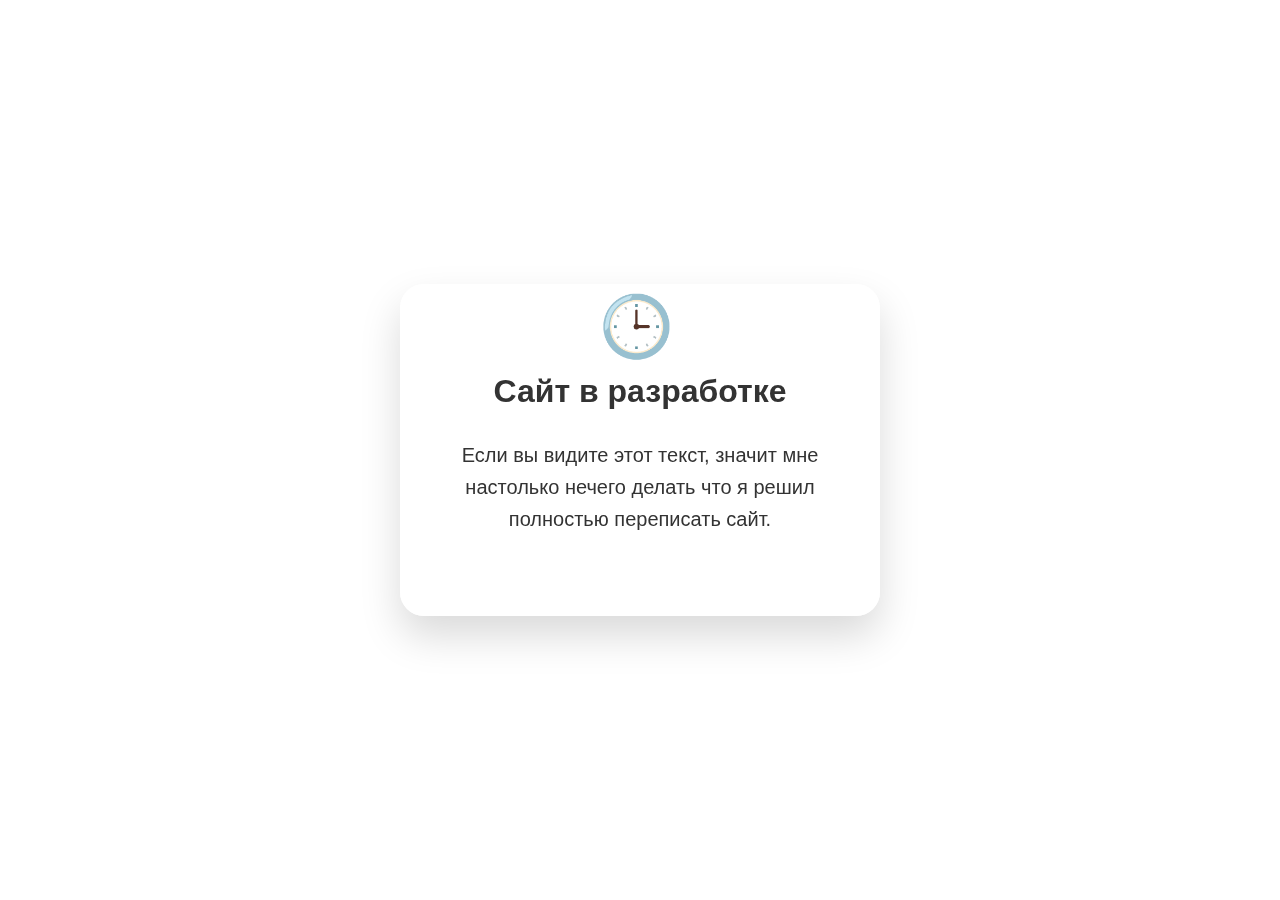
<file: index.html>
<!DOCTYPE html>
<html lang="en">
<head>
    <meta charset="UTF-8">
    <meta name="viewport" content="width=device-width, initial-scale=1.0">
    <title>Сайт в разработке...</title>
    <link rel="stylesheet" href="style.css">
    <script>script.js</script>
</head>
<body>
  <div class="white-square">
       <div class="watches">
        <p>🕒</p>
    </div>
   
        <h1>
            Сайт в разработке
        </h1>
        <p>Если вы видите этот текст, значит мне настолько нечего делать что я решил полностью переписать сайт.</p>
    </div>
</body>
</html>
</file>
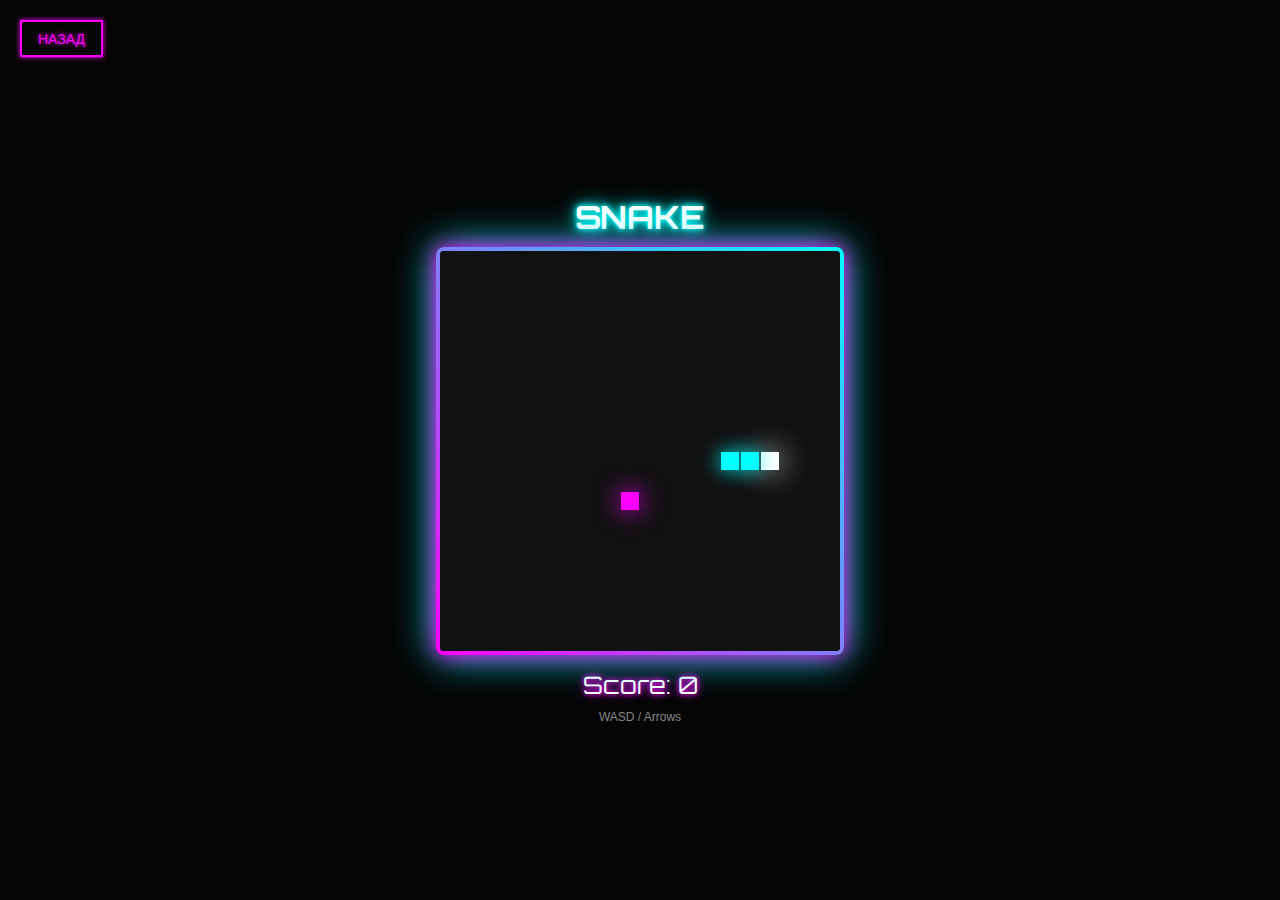
<file: assets/game/snake.html>
<!DOCTYPE html>
<html lang="ru">
<head>
    <meta charset="UTF-8">
    <meta name="viewport" content="width=device-width, initial-scale=1.0">
    <title>Snake</title>
    <link href="https://fonts.googleapis.com/css2?family=Orbitron:wght@400;700&display=swap" rel="stylesheet">
    <style>
        body {
            background-color: #050505;
            display: flex;
            flex-direction: column;
            align-items: center;
            justify-content: center;
            color: #fff;
            font-family: 'Orbitron', sans-serif;
            height: 100vh;
            margin: 0;
            overflow: hidden;
        }
        h1 {
            text-shadow: 0 0 5px #00ffff, 0 0 10px #00ffff, 0 0 20px #00ffff;
            margin-bottom: 10px;
            user-select: none;
        }
        #game-container {
            position: relative;
            box-shadow: 0 0 20px #ff00ff, 0 0 40px #00ffff;
            border-radius: 8px;
            padding: 4px;
            background: linear-gradient(45deg, #ff00ff, #00ffff);
        }
        canvas {
            background-color: #111;
            display: block;
            border-radius: 4px;
        }
        #score-board {
            margin-top: 15px;
            font-size: 24px;
            text-shadow: 0 0 5px #ff00ff, 0 0 10px #ff00ff;
            user-select: none;
        }
        #controls-hint {
            margin-top: 10px;
            font-size: 12px;
            color: #888;
            font-family: sans-serif;
        }
        #game-over-message {
            display: none;
            position: absolute;
            top: 50%;
            left: 50%;
            transform: translate(-50%, -50%);
            font-size: 40px;
            color: #ff3333;
            text-shadow: 0 0 10px #ff0000, 0 0 20px #ff0000, 0 0 30px #ff0000;
            text-align: center;
            z-index: 10;
            white-space: nowrap;
        }
        button {
            font-family: 'Orbitron', sans-serif;
            background: transparent;
            cursor: pointer;
            transition: all 0.3s ease;
        }
        button#restart-btn {
            margin-top: 20px;
            padding: 10px 20px;
            color: #00ffff;
            border: 2px solid #00ffff;
            font-size: 18px;
            box-shadow: 0 0 10px #00ffff;
            text-shadow: 0 0 5px #00ffff;
        }
        button#restart-btn:hover {
            background: #00ffff;
            color: #000;
            box-shadow: 0 0 20px #00ffff, 0 0 40px #00ffff;
        }
        button#back-btn {
            position: absolute;
            top: 20px;
            left: 20px;
            padding: 8px 16px;
            color: #ff00ff;
            border: 2px solid #ff00ff;
            font-size: 14px;
            box-shadow: 0 0 5px #ff00ff;
            text-shadow: 0 0 5px #ff00ff;
            z-index: 100;
        }
        button#back-btn:hover {
            background: #ff00ff;
            color: #000;
            box-shadow: 0 0 15px #ff00ff, 0 0 30px #ff00ff;
        }
    </style>
</head>
<body>

    <button id="back-btn">НАЗАД</button>

    <h1>SNAKE</h1>

    <div id="game-container">
        <canvas id="gameCanvas" width="400" height="400"></canvas>
        <div id="game-over-message">
            GAME OVER<br>
            <button id="restart-btn">RESTART</button>
        </div>
    </div>

    <div id="score-board">Score: <span id="score">0</span></div>
    <div id="controls-hint">WASD / Arrows</div>

    <script>
        const canvas = document.getElementById('gameCanvas');
        const ctx = canvas.getContext('2d');
        const scoreElement = document.getElementById('score');
        const gameOverMessage = document.getElementById('game-over-message');
        const restartBtn = document.getElementById('restart-btn');
        const backBtn = document.getElementById('back-btn');

        const gridSize = 20;
        const tileCount = canvas.width / gridSize;
        let gameSpeed = 100;

        let snake = [];
        let food = {};
        let dx = 0;
        let dy = 0;
        let score = 0;
        let gameLoopInt;
        let isGameOver = false;

        const AudioContext = window.AudioContext || window.webkitAudioContext;
        const audioCtx = new AudioContext();

        function playSound(type) {
            if (audioCtx.state === 'suspended') {
                audioCtx.resume();
            }

            const osc = audioCtx.createOscillator();
            const gainNode = audioCtx.createGain();

            osc.connect(gainNode);
            gainNode.connect(audioCtx.destination);

            const now = audioCtx.currentTime;

            if (type === 'eat') {
                osc.type = 'sine';
                osc.frequency.setValueAtTime(600, now);
                osc.frequency.exponentialRampToValueAtTime(1200, now + 0.1);
                
                gainNode.gain.setValueAtTime(0.1, now);
                gainNode.gain.exponentialRampToValueAtTime(0.01, now + 0.1);
                
                osc.start(now);
                osc.stop(now + 0.1);
            } else if (type === 'die') {
                osc.type = 'sawtooth';
                osc.frequency.setValueAtTime(150, now);
                osc.frequency.exponentialRampToValueAtTime(50, now + 0.5);
                
                gainNode.gain.setValueAtTime(0.2, now);
                gainNode.gain.exponentialRampToValueAtTime(0.01, now + 0.5);
                
                osc.start(now);
                osc.stop(now + 0.5);
            }
        }

        function initGame() {
            snake = [
                {x: 10, y: 10},
                {x: 9, y: 10},
                {x: 8, y: 10}
            ];
            dx = 1;
            dy = 0;
            score = 0;
            isGameOver = false;
            scoreElement.innerText = score;
            gameOverMessage.style.display = 'none';

            createFood();
            
            if (gameLoopInt) clearInterval(gameLoopInt);
            gameLoopInt = setInterval(gameLoop, gameSpeed);
        }

        function createFood() {
            food = {
                x: Math.floor(Math.random() * tileCount),
                y: Math.floor(Math.random() * tileCount)
            };
            snake.forEach(segment => {
                if (segment.x === food.x && segment.y === food.y) {
                    createFood();
                }
            });
        }

        function gameLoop() {
            if (isGameOver) return;
            update();
            draw();
        }

        function update() {
            const head = {x: snake[0].x + dx, y: snake[0].y + dy};

            if (head.x < 0 || head.x >= tileCount || head.y < 0 || head.y >= tileCount) {
                gameOver();
                return;
            }

            for (let i = 0; i < snake.length; i++) {
                if (head.x === snake[i].x && head.y === snake[i].y) {
                    gameOver();
                    return;
                }
            }

            snake.unshift(head);

            if (head.x === food.x && head.y === food.y) {
                score += 10;
                scoreElement.innerText = score;
                playSound('eat');
                createFood();
            } else {
                snake.pop();
            }
        }

        function drawGlowingRect(x, y, color, blurAmount = 20) {
            ctx.fillStyle = color;
            ctx.shadowColor = color;
            ctx.shadowBlur = blurAmount;
            ctx.fillRect(x * gridSize + 1, y * gridSize + 1, gridSize - 2, gridSize - 2);
        }

        function draw() {
            ctx.fillStyle = '#111';
            ctx.shadowBlur = 0;
            ctx.fillRect(0, 0, canvas.width, canvas.height);

            drawGlowingRect(food.x, food.y, '#ff00ff', 25);

            snake.forEach((segment, index) => {
                if (index === 0) {
                     drawGlowingRect(segment.x, segment.y, '#ffffff', 30);
                } else {
                     drawGlowingRect(segment.x, segment.y, '#00ffff');
                }
            });
        }

        function gameOver() {
            isGameOver = true;
            playSound('die');
            clearInterval(gameLoopInt);
            gameOverMessage.style.display = 'block';
            
            draw(); 
            ctx.fillStyle = 'rgba(255, 0, 0, 0.3)';
            ctx.shadowBlur = 0;
            ctx.fillRect(0,0, canvas.width, canvas.height);
        }

        document.addEventListener('keydown', changeDirection);
        
        restartBtn.addEventListener('click', () => {
            playSound('eat');
            initGame();
        });

        backBtn.addEventListener('click', () => {
            window.location.href = '/index.html';
        });

        function changeDirection(event) {
            const LEFT_KEY = 37;
            const RIGHT_KEY = 39;
            const UP_KEY = 38;
            const DOWN_KEY = 40;
            
            const W_KEY = 87;
            const A_KEY = 65;
            const S_KEY = 83;
            const D_KEY = 68;

            const goingUp = dy === -1;
            const goingDown = dy === 1;
            const goingRight = dx === 1;
            const goingLeft = dx === -1;

            const key = event.keyCode;
            
            if ((key === LEFT_KEY || key === A_KEY) && !goingRight) {
                dx = -1; dy = 0;
            }
            if ((key === UP_KEY || key === W_KEY) && !goingDown) {
                dx = 0; dy = -1;
            }
            if ((key === RIGHT_KEY || key === D_KEY) && !goingLeft) {
                dx = 1; dy = 0;
            }
            if ((key === DOWN_KEY || key === S_KEY) && !goingUp) {
                dx = 0; dy = 1;
            }
        }

        initGame();
    </script>
</body>
</html>
</file>
<file: style.css>
body {
    background-size: cover;
    display: flex;
    justify-content: center;
    align-items: center;
    height: 100vh;
    margin: 0;
    font-family: 'Segoe UI', Arial, sans-serif;
    color: #fff;
    line-height: 1.6;
}

.white-square {
    background-color: rgba(255, 255, 255, 0.98);
    backdrop-filter: blur(10px);
    -webkit-backdrop-filter: blur(10px);
    width: 90%;
    max-width: 480px;
    padding: 60px 40px;
    box-sizing: border-box;
    border-radius: 24px;
    box-shadow: 0 20px 40px rgba(0, 0, 0, 0.15),
                inset 0 1px 0 rgba(255, 255, 255, 0.5);
    text-align: center;
    color: #333;
    border: 1px solid rgba(255, 255, 255, 0.3);
    transition: transform 0.3s ease, box-shadow 0.3s ease;
}

.white-square:hover {
    transform: translateY(-5px);
    box-shadow: 0 30px 50px rgba(0, 0, 0, 0.2);
}

.watches {
    position: absolute;
    top: 5px;
    left: 260px;
    transform: translateX(-50%);
    z-index: 1000;
    scale: 3;
}

p {
    font-weight: normal;
    font-size: 20px;
}
</file>
